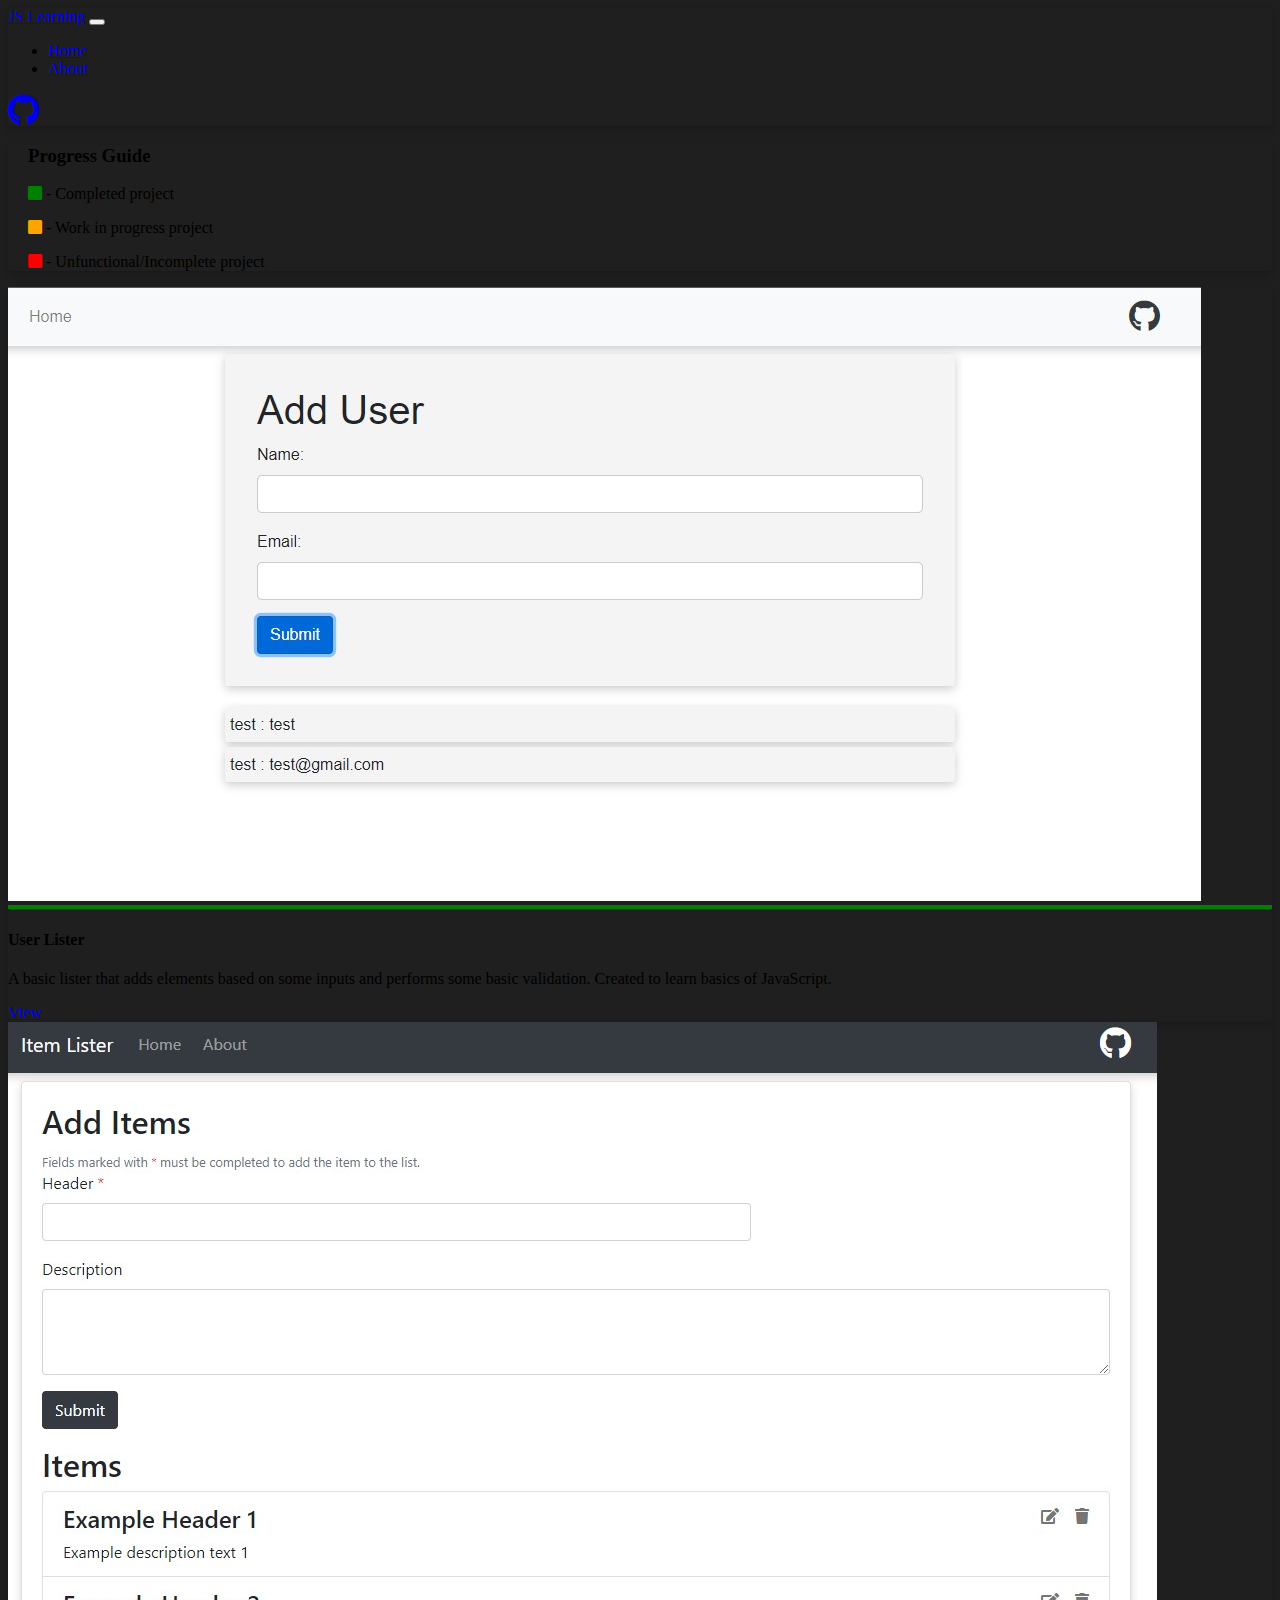
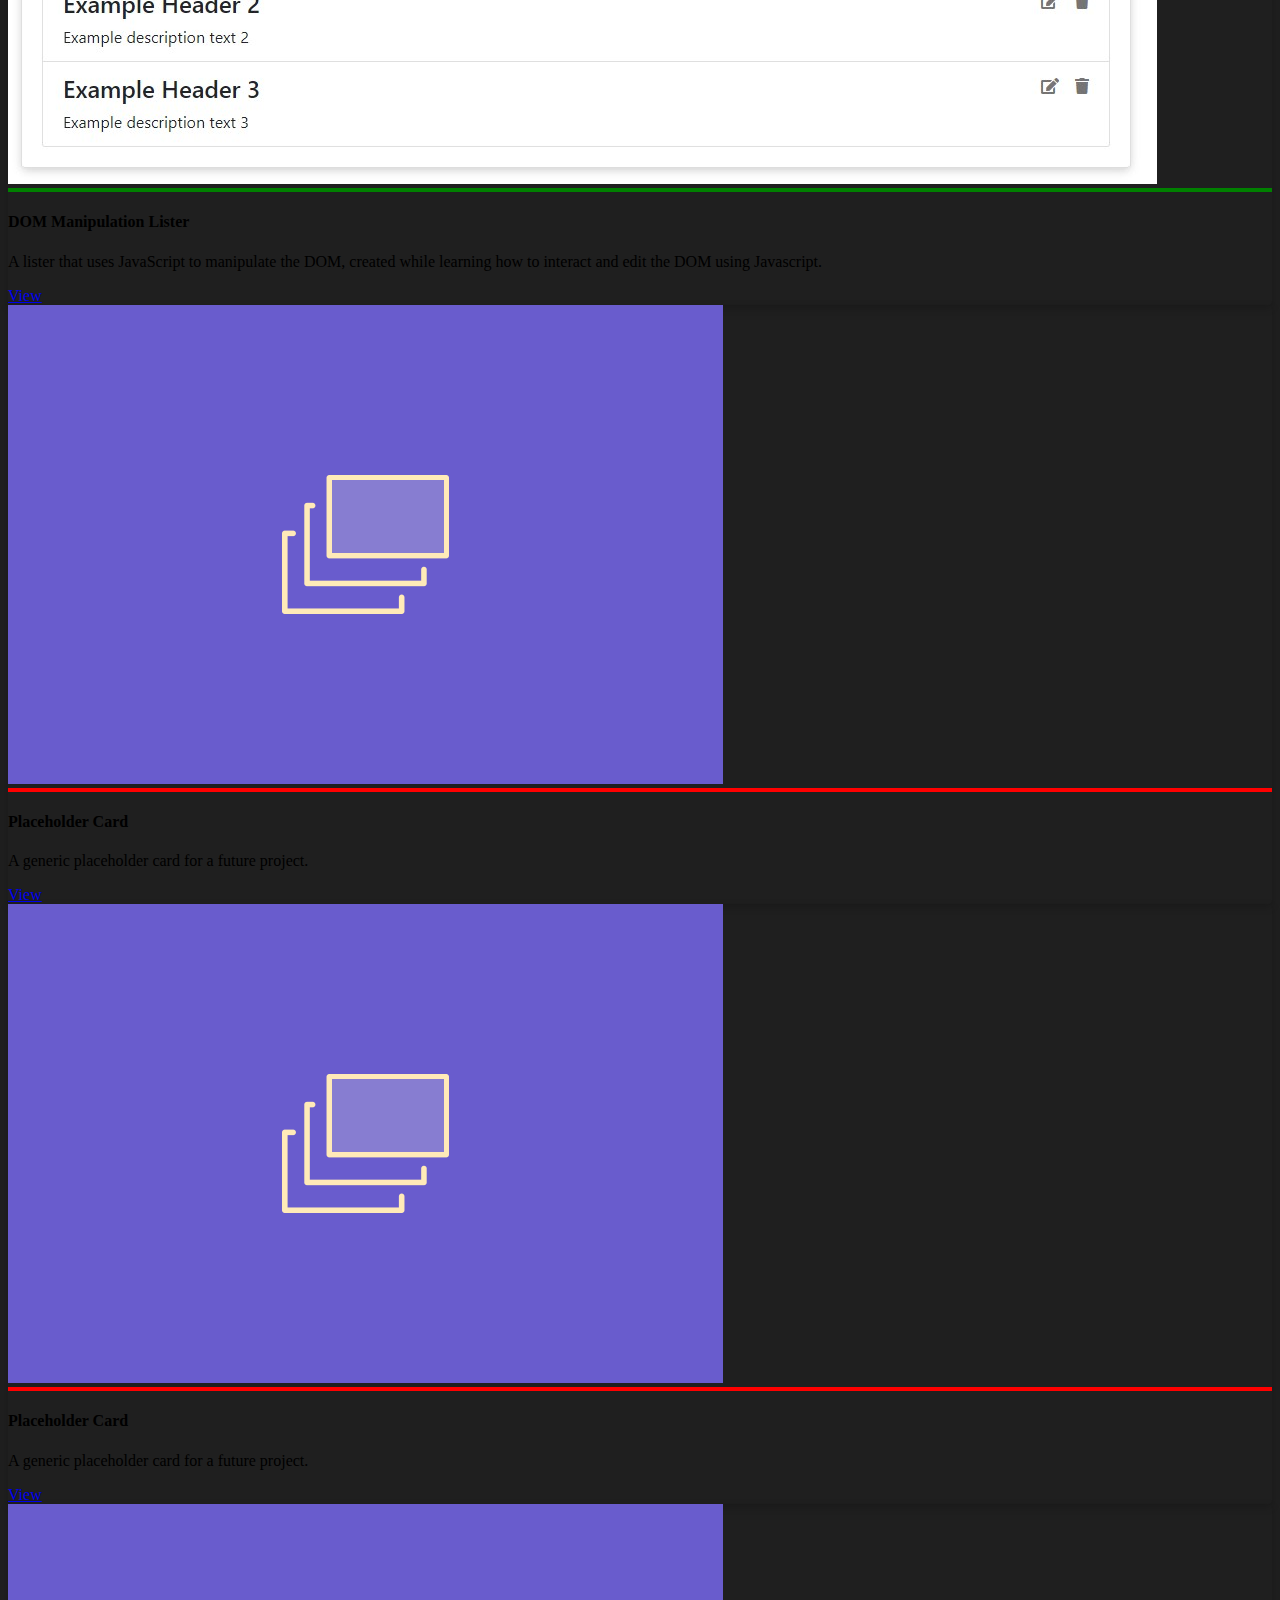
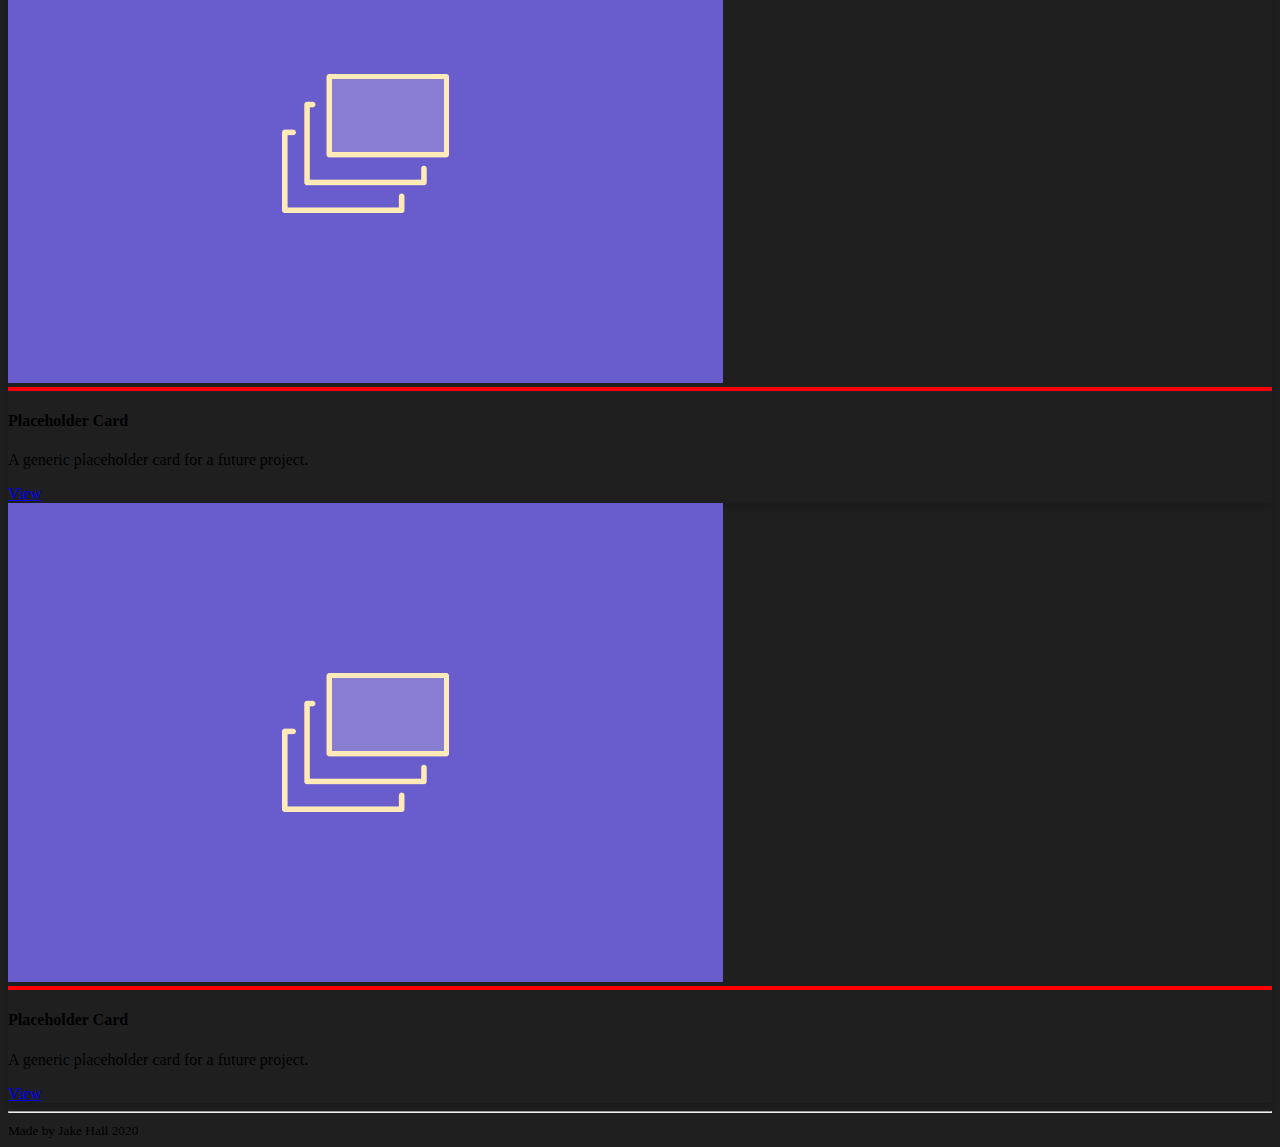
<file: index.html>
<!DOCTYPE html>
<html lang="en">

<head>
  <meta charset="UTF-8" />
  <meta name="viewport" content="width=device-width, initial-scale=1.0" />
  <meta http-equiv="X-UA-Compatible" content="ie=edge" />
  <title>JS - Home</title>
  <link rel="stylesheet" href="https://stackpath.bootstrapcdn.com/bootstrap/4.5.0/css/bootstrap.min.css"
    integrity="sha384-9aIt2nRpC12Uk9gS9baDl411NQApFmC26EwAOH8WgZl5MYYxFfc+NcPb1dKGj7Sk" crossorigin="anonymous">
  <link rel="stylesheet" href="CSS/all.css">
  <link rel="stylesheet" href="CSS/site.css">
</head>

<body class="bg-very-dark">
  <nav class="navbar navbar-expand-lg navbar-dark bg-dark subtle-shadow">
    <div class="container">
      <a class="navbar-brand" href="#">JS Learning</a>
      <button class="navbar-toggler" type="button" data-toggle="collapse" data-target="#collapsibleNavId"
        aria-controls="collapsibleNavId" aria-expanded="false" aria-label="Toggle navigation">
        <span class="navbar-toggler-icon"></span>
      </button>
      <div class="collapse navbar-collapse" id="collapsibleNavId">
        <ul class="navbar-nav mr-auto mt-2 mt-lg-0">
          <li class="nav-item active mr-1">
            <a class="nav-link btn btn-dark" href="#">Home <span class="sr-only">(current)</span></a>
          </li>
          <li class="nav-item">
            <a class="nav-link btn btn-dark" href="/Pages/About.html">About</a>
          </li>
        </ul>
        <a href="https://github.com/Diedinium" class="text-white"><i class="fab fa-github fa-2x"></i></a>
      </div>
    </div>
  </nav>
  <div class="container">
    <div class="row">
      <div class="col-12 text-white">
        <div class="mt-2 bg-dark rounded subtle-shadow px-35 pt-3 pb-2">
          <h3>Progress Guide</h3>
          <p class="mb-2"><i class="fas fa-square" style="color: green;"></i> - Completed project</p>
          <p class="mb-2"><i class="fas fa-square" style="color: orange;"></i> - Work in progress project</p>
          <p class="mb-2"><i class="fas fa-square" style="color: red;"></i> - Unfunctional/Incomplete project</p>
        </div>
      </div>
    </div>
    <div class="row">
      <div class="col-md-4 col-sm-6 col-12 mt-2 col-padding-none">
        <div class="card border-0 rounded subtle-shadow h-100 bg-dark">
          <img class="card-img-top" src="Images/img_UserLister.jpg" alt="">
          <div class="bar-complete"></div>
          <div class="card-body rounded-bottom ">
            <h4 class="card-title text-white">User Lister</h4>
            <p class="card-text text-white">A basic lister that adds elements based on some inputs and performs some basic validation. Created to learn basics of JavaScript.</p>
            <a href="Pages/UserLister.html" class="btn btn-primary">View</a>
          </div>
        </div>
      </div>
      <div class="col-md-4 col-sm-6 col-12 mt-2 col-padding-none">
        <div class="card border-0 rounded subtle-shadow h-100 bg-dark">
          <img class="card-img-top" src="Images/img_DOMCrashCourse.jpg" alt="">
          <div class="bar-complete"></div>
          <div class="card-body rounded-bottom ">
            <h4 class="card-title text-white">DOM Manipulation Lister</h4>
            <p class="card-text text-white">A lister that uses JavaScript to manipulate the DOM, created while learning how to interact and edit the DOM using Javascript.</p>
            <a href="Pages/DOMCrashCourse.html" class="btn btn-primary">View</a>
          </div>
        </div>
      </div>
      <div class="col-md-4 col-sm-6 col-12 mt-2 col-padding-none">
        <div class="card border-0 rounded subtle-shadow h-100 bg-dark">
          <img class="card-img-top" src="Images/img_placeholder.png" alt="">
          <div class="bar-nonfunctional"></div>
          <div class="card-body rounded-bottom ">
            <h4 class="card-title text-white">Placeholder Card</h4>
            <p class="card-text text-white">A generic placeholder card for a future project.</p>
            <a href="Pages/DOMCrashCourse.html" class="btn btn-primary disabled">View</a>
          </div>
        </div>
      </div>
      <div class="col-md-4 col-sm-6 col-12 mt-2 col-padding-none">
        <div class="card border-0 rounded subtle-shadow h-100 bg-dark">
          <img class="card-img-top" src="Images/img_placeholder.png" alt="">
          <div class="bar-nonfunctional"></div>
          <div class="card-body rounded-bottom ">
            <h4 class="card-title text-white">Placeholder Card</h4>
            <p class="card-text text-white">A generic placeholder card for a future project.</p>
            <a href="Pages/DOMCrashCourse.html" class="btn btn-primary disabled">View</a>
          </div>
        </div>
      </div>
      <div class="col-md-4 col-sm-6 col-12 mt-2 col-padding-none">
        <div class="card border-0 rounded subtle-shadow h-100 bg-dark">
          <img class="card-img-top" src="Images/img_placeholder.png" alt="">
          <div class="bar-nonfunctional"></div>
          <div class="card-body rounded-bottom ">
            <h4 class="card-title text-white">Placeholder Card</h4>
            <p class="card-text text-white">A generic placeholder card for a future project.</p>
            <a href="Pages/DOMCrashCourse.html" class="btn btn-primary disabled">View</a>
          </div>
        </div>
      </div>
      <div class="col-md-4 col-sm-6 col-12 mt-2 col-padding-none">
        <div class="card border-0 rounded subtle-shadow h-100 bg-dark">
          <img class="card-img-top" src="Images/img_placeholder.png" alt="">
          <div class="bar-nonfunctional"></div>
          <div class="card-body rounded-bottom ">
            <h4 class="card-title text-white">Placeholder Card</h4>
            <p class="card-text text-white">A generic placeholder card for a future project.</p>
            <a href="Pages/DOMCrashCourse.html" class="btn btn-primary disabled">View</a>
          </div>
        </div>
      </div>
    </div>
  </div>

  <footer class="mt-3 mb-2">
    <hr class="my-2 border-secondary">
    <div class="container">
      <small class="text-muted">Made by Jake Hall <span class="float-right">2020</span></small>
    </div>
  </footer>
  <script src="https://code.jquery.com/jquery-3.5.1.slim.min.js"
    integrity="sha384-DfXdz2htPH0lsSSs5nCTpuj/zy4C+OGpamoFVy38MVBnE+IbbVYUew+OrCXaRkfj"
    crossorigin="anonymous"></script>
  <script src="https://cdn.jsdelivr.net/npm/popper.js@1.16.0/dist/umd/popper.min.js"
    integrity="sha384-Q6E9RHvbIyZFJoft+2mJbHaEWldlvI9IOYy5n3zV9zzTtmI3UksdQRVvoxMfooAo"
    crossorigin="anonymous"></script>
  <script src="https://stackpath.bootstrapcdn.com/bootstrap/4.5.0/js/bootstrap.min.js"
    integrity="sha384-OgVRvuATP1z7JjHLkuOU7Xw704+h835Lr+6QL9UvYjZE3Ipu6Tp75j7Bh/kR0JKI"
    crossorigin="anonymous"></script>
</body>

</html>
</file>
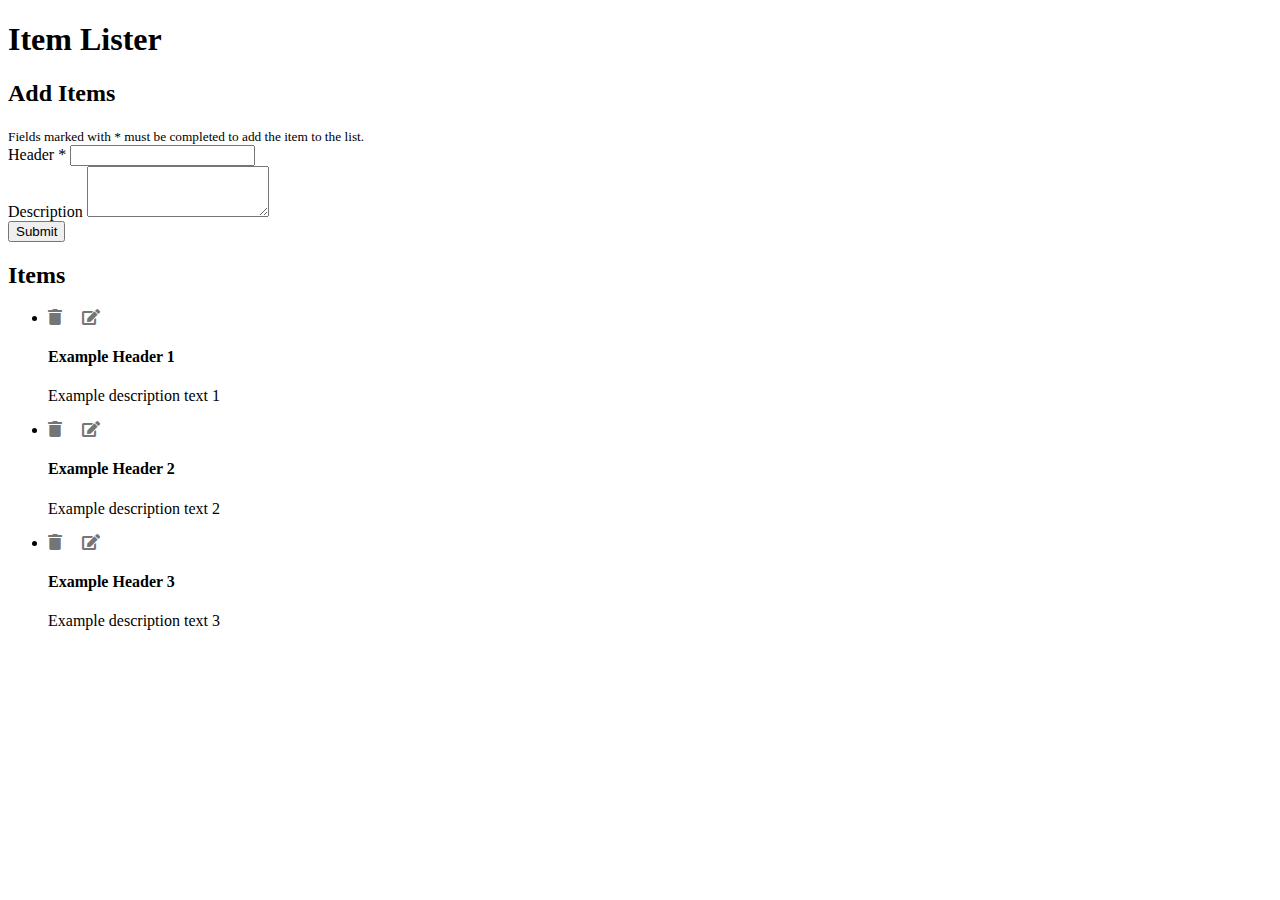
<file: DOMCrashCourse.html>
<!DOCTYPE html>
<html lang="en">

<head>
    <meta charset="UTF-8">
    <meta name="viewport" content="width=device-width, initial-scale=1.0">
    <title>JavaScript DOM CrashCourse</title>
    <link rel="stylesheet" href="https://maxcdn.bootstrapcdn.com/bootstrap/4.0.0-beta/css/bootstrap.min.css"
        integrity="sha384-/Y6pD6FV/Vv2HJnA6t+vslU6fwYXjCFtcEpHbNJ0lyAFsXTsjBbfaDjzALeQsN6M" crossorigin="anonymous">
    <link rel="stylesheet" href="CSS/DOMStyle.css">
    <link rel="stylesheet" href="CSS/all.css">
</head>

<body>
    <header id="main-header" class="bg-dark text-white p-4 mb-3">
        <div class="container">
            <h1 id="header-title">Item Lister <span style="display:none">123</span></h1>
        </div>
    </header>
    <div class="container">
        <div id="main" class="card card-body">
            <h2 class="title">Add Items</h2>
            <form class="mb-3">
                <div class="form-row">
                    <small class="col-12 text-muted form-text">Fields marked with <span class="text-danger">*</span> must be completed to add the item to the list.</small>
                    <div class="form-group col-8">
                        <label for="itemHeaderInput" class="">Header <span class="text-danger">*</span></label>
                        <input id="itemHeaderInput" type="text" class="form-control">
                    </div>
                    <div class="form-group col-12">
                        <label for="itemInput" class="">Description</label>
                        <textarea rows="3" id="itemInput" class="form-control"></textarea>
                    </div>
                </div>
                <input type="submit" class="btn btn-dark" value="Submit">
            </form>
            <p id="errorMessage" class="hidden text-danger rounded alert-danger px-3 py-2"></p>
            <h2 class="title">Items</h2>
            <ul id="items" class="list-group">
                <li class="list-group-item">
                    <i class="float-right fas fa-trash remove-item-x"></i>
                    <i class="float-right pr-3 fas fa-edit edit-item"></i>
                    <h4>Example Header 1</h4>
                    <p class="mb-0">Example description text 1</p>
                </li>
                <li class="list-group-item">
                    <i class="float-right fas fa-trash remove-item-x"></i>
                    <i class="float-right pr-3 fas fa-edit edit-item"></i>
                    <h4>Example Header 2</h4>
                    <p class="mb-0">Example description text 2</p>
                </li>
                <li class="list-group-item">
                    <i class="float-right fas fa-trash remove-item-x"></i>
                    <i class="float-right pr-3 fas fa-edit edit-item"></i>
                    <h4>Example Header 3</h4>
                    <p class="mb-0">Example description text 3</p>
                </li>
                <!-- <li class="list-group-item">Item 4<i class="float-right fas fa-trash remove-item-x"></i><i
                        class="float-right pr-3 fas fa-edit edit-item"></i></li> -->
                <!-- <li class="list-group-item">
                    <i class="float-right fas fa-save save-item"></i>
                    <div class="row margin-override">
                        <input type="text" placeholder="Header" class="form-control col-10 col-sm-11 mb-1">
                        <textarea rows="3" placeholder="Description" class="form-control col-12"></textarea>
                    </div>
                    <small class="text-muted form-text">Tip: Press Tab and Shift + Tab to move between the input boxes. You can also press enter while the cursor is in the header to complete an edit.</small>
                </li> -->
            </ul>
        </div>
    </div>


    <script src="Scripts/DOMScript.js"></script>
</body>

</html>
</file>
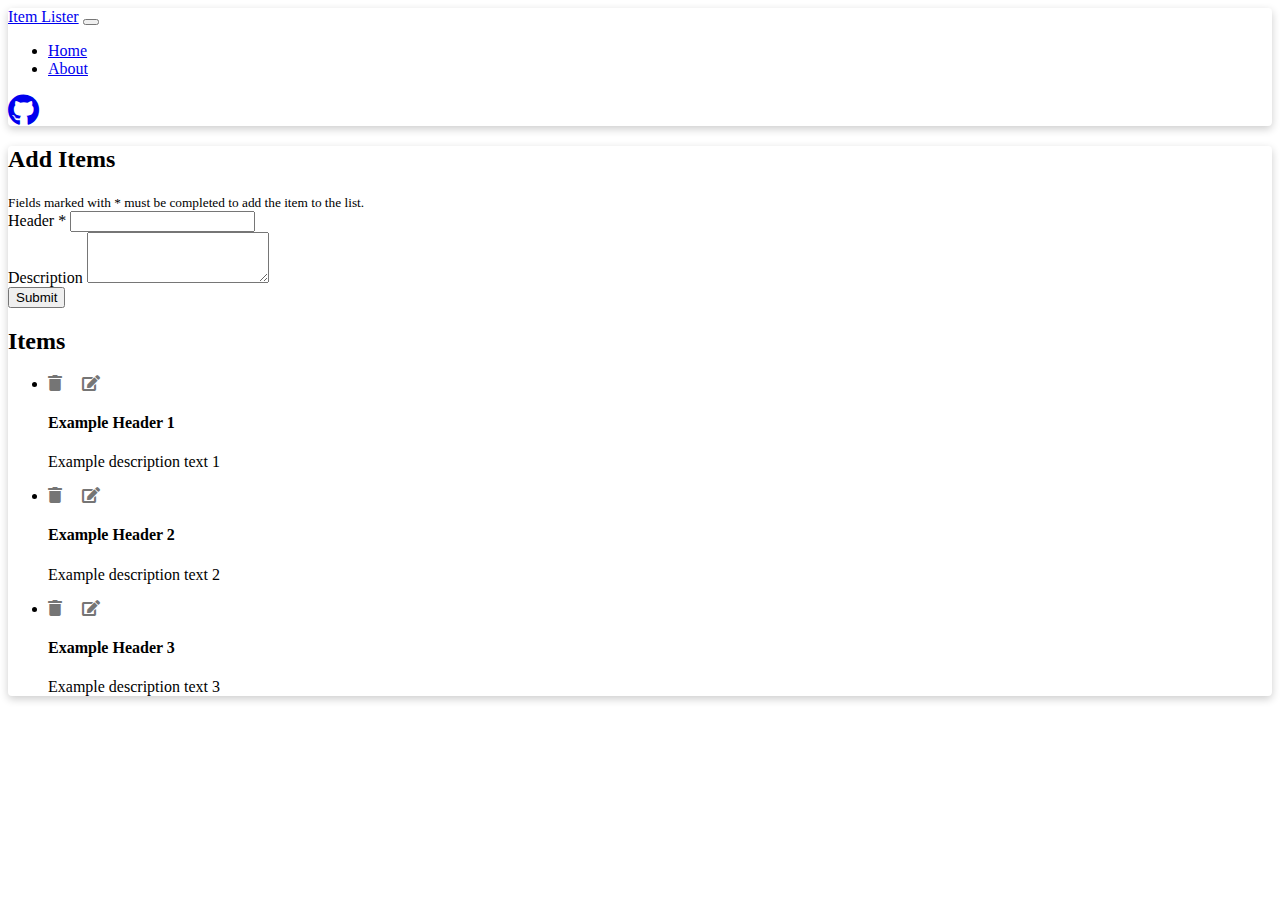
<file: Pages/DOMCrashCourse.html>
<!DOCTYPE html>
<html lang="en">

<head>
    <meta charset="UTF-8">
    <meta name="viewport" content="width=device-width, initial-scale=1.0">
    <title>JavaScript DOM CrashCourse</title>
    <link rel="stylesheet" href="https://stackpath.bootstrapcdn.com/bootstrap/4.5.0/css/bootstrap.min.css"
        integrity="sha384-9aIt2nRpC12Uk9gS9baDl411NQApFmC26EwAOH8WgZl5MYYxFfc+NcPb1dKGj7Sk" crossorigin="anonymous">
    <link rel="stylesheet" href="../CSS/DOMCrashCourseStyle.css">
    <link rel="stylesheet" href="../CSS/all.css">
    <link rel="stylesheet" href="../CSS/site.css">
    <title>JS - DOM Manipulation</title>
</head>

<body>
    <nav class="navbar navbar-expand-lg navbar-dark bg-dark subtle-shadow">
        <div class="container">
          <a class="navbar-brand" href="#">Item Lister</a>
          <button class="navbar-toggler" type="button" data-toggle="collapse" data-target="#collapsibleNavId"
            aria-controls="collapsibleNavId" aria-expanded="false" aria-label="Toggle navigation">
            <span class="navbar-toggler-icon"></span>
          </button>
          <div class="collapse navbar-collapse" id="collapsibleNavId">
            <ul class="navbar-nav mr-auto mt-2 mt-lg-0">
              <li class="nav-item mr-1">
                <a class="nav-link btn btn-dark" href="../index.html">Home <span class="sr-only">(current)</span></a>
              </li>
              <li class="nav-item">
                <a class="nav-link btn btn-dark" href="/Pages/About.html">About</a>
              </li>
            </ul>
            <a href="https://github.com/Diedinium" class="text-white"><i class="fab fa-github fa-2x"></i></a>
          </div>
        </div>
      </nav>
    <div class="container mt-2">
        <div id="main" class="card card-body subtle-shadow">
            <h2 class="title">Add Items</h2>
            <form class="mb-3">
                <div class="form-row">
                    <small class="col-12 text-muted form-text">Fields marked with <span class="text-danger">*</span>
                        must be completed to add the item to the list.</small>
                    <div class="form-group col-8">
                        <label for="itemHeaderInput" class="">Header <span class="text-danger">*</span></label>
                        <input id="itemHeaderInput" type="text" class="form-control">
                    </div>
                    <div class="form-group col-12">
                        <label for="itemInput" class="">Description</label>
                        <textarea rows="3" id="itemInput" class="form-control"></textarea>
                    </div>
                </div>
                <input type="submit" class="btn btn-dark" value="Submit">
            </form>
            <p id="errorMessage" class="hidden text-danger rounded alert-danger px-3 py-2"></p>
            <h2 class="title">Items</h2>
            <ul id="items" class="list-group">
                <li class="list-group-item">
                    <i class="float-right fas fa-trash remove-item-x"></i>
                    <i class="float-right pr-3 fas fa-edit edit-item"></i>
                    <h4>Example Header 1</h4>
                    <p class="mb-0">Example description text 1</p>
                </li>
                <li class="list-group-item">
                    <i class="float-right fas fa-trash remove-item-x"></i>
                    <i class="float-right pr-3 fas fa-edit edit-item"></i>
                    <h4>Example Header 2</h4>
                    <p class="mb-0">Example description text 2</p>
                </li>
                <li class="list-group-item">
                    <i class="float-right fas fa-trash remove-item-x"></i>
                    <i class="float-right pr-3 fas fa-edit edit-item"></i>
                    <h4>Example Header 3</h4>
                    <p class="mb-0">Example description text 3</p>
                </li>
                <!-- <li class="list-group-item">Item 4<i class="float-right fas fa-trash remove-item-x"></i><i
                        class="float-right pr-3 fas fa-edit edit-item"></i></li> -->
                <!-- <li class="list-group-item">
                    <i class="float-right fas fa-save save-item"></i>
                    <div class="row margin-override">
                        <input type="text" placeholder="Header" class="form-control col-10 col-sm-11 mb-1">
                        <textarea rows="3" placeholder="Description" class="form-control col-12"></textarea>
                    </div>
                    <small class="text-muted form-text">Tip: Press Tab and Shift + Tab to move between the input boxes. You can also press enter while the cursor is in the header to complete an edit.</small>
                </li> -->
            </ul>
        </div>
    </div>

    <script src="https://code.jquery.com/jquery-3.5.1.slim.min.js"
        integrity="sha384-DfXdz2htPH0lsSSs5nCTpuj/zy4C+OGpamoFVy38MVBnE+IbbVYUew+OrCXaRkfj"
        crossorigin="anonymous"></script>
    <script src="https://cdn.jsdelivr.net/npm/popper.js@1.16.0/dist/umd/popper.min.js"
        integrity="sha384-Q6E9RHvbIyZFJoft+2mJbHaEWldlvI9IOYy5n3zV9zzTtmI3UksdQRVvoxMfooAo"
        crossorigin="anonymous"></script>
    <script src="https://stackpath.bootstrapcdn.com/bootstrap/4.5.0/js/bootstrap.min.js"
        integrity="sha384-OgVRvuATP1z7JjHLkuOU7Xw704+h835Lr+6QL9UvYjZE3Ipu6Tp75j7Bh/kR0JKI"
        crossorigin="anonymous"></script>
    <script src="../Scripts/DOMScript.js"></script>
</body>

</html>
</file>
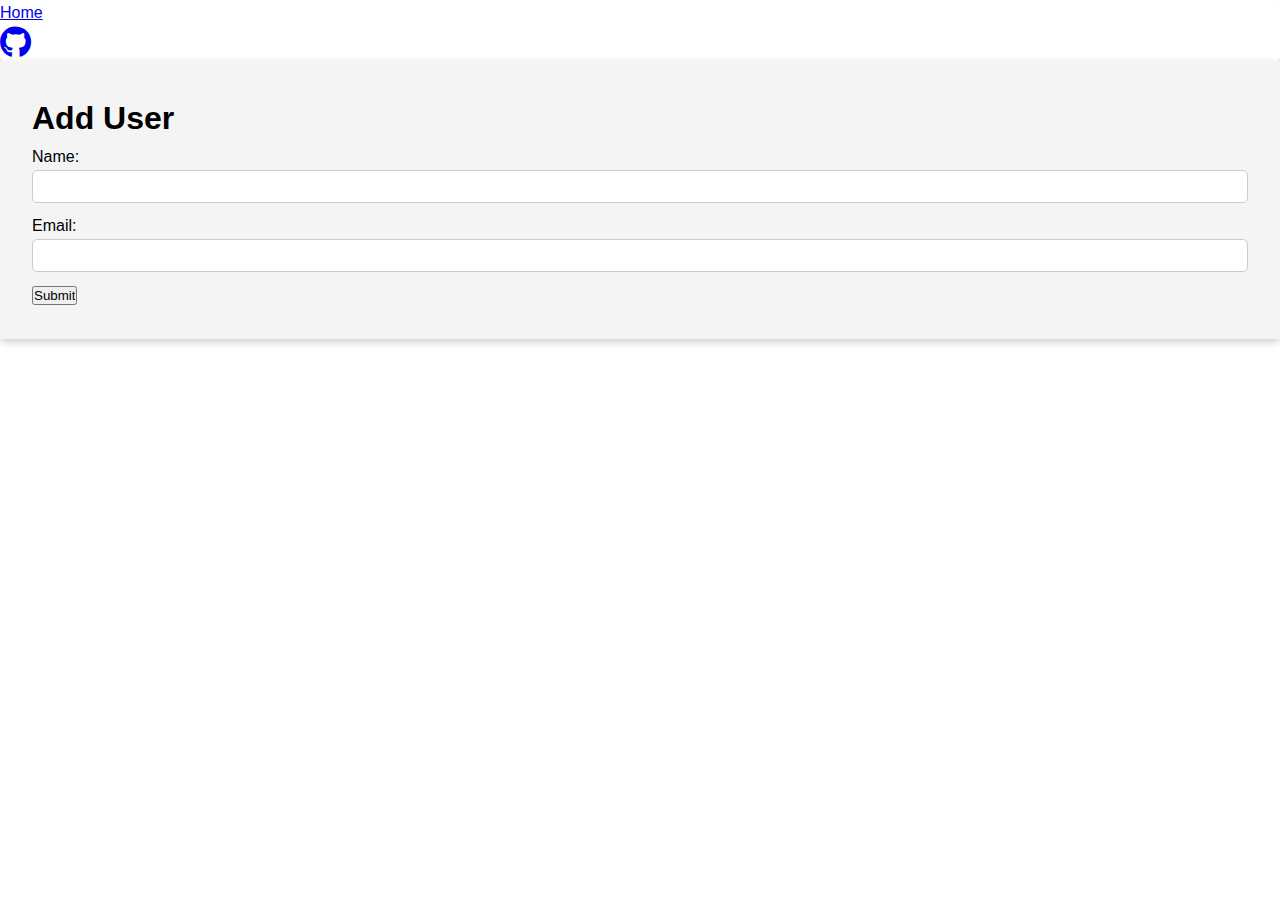
<file: Pages/UserLister.html>
<!DOCTYPE html>
<html lang="en">

<head>
  <meta charset="UTF-8" />
  <meta name="viewport" content="width=device-width, initial-scale=1.0" />
  <meta http-equiv="X-UA-Compatible" content="ie=edge" />
  <title>JS - Login Form</title>
  <link rel="stylesheet" href="https://stackpath.bootstrapcdn.com/bootstrap/4.5.0/css/bootstrap.min.css"
    integrity="sha384-9aIt2nRpC12Uk9gS9baDl411NQApFmC26EwAOH8WgZl5MYYxFfc+NcPb1dKGj7Sk" crossorigin="anonymous">
  <link rel="stylesheet" href="../CSS/all.css">
  <link rel="stylesheet" href="../CSS/site.css">
  <link rel="stylesheet" href="../CSS/UserLister.css">
</head>

<body>
  <nav class="navbar navbar-expand navbar-light bg-light subtle-shadow">
    <div class="container">
      <div class="nav navbar-nav">
        <a class="nav-item nav-link btn btn-light" href="../index.html">Home <span class="sr-only">(current)</span></a>
      </div>
      <a class="float-right" href="https://github.com/Diedinium"><i class="fab fa-github fa-2x text-dark"></i></a>
    </div>
  </nav>

  <section class="container">
    <div class="row">
      <div class="col-8 m-auto">
        <form class="rounded subtle-shadow mt-2" id="my-form">
          <h1>Add User</h1>
          <div class="msg"></div>
          <div class="form-group">
            <label class="form-text" for="name">Name:</label>
            <input class="form-control" type="text" id="name">
          </div>
          <div class="form-group">
            <label class="form-text" for="email">Email:</label>
            <input class="form-control" type="text" id="email">
          </div>
          <input class="btn btn-primary" type="submit" value="Submit">
        </form>
      </div>
    </div>

    <div class="row mt-3">
      <div class="col-8 m-auto">
        <ul id="users"></ul>
      </div>
    </div>
    

    <!-- <ul class="items">
        <li class="item">Item 1</li>
        <li class="item">Item 2</li>
        <li class="item">Item 3</li>
      </ul> -->
  </section>

  <script src="https://code.jquery.com/jquery-3.5.1.slim.min.js"
    integrity="sha384-DfXdz2htPH0lsSSs5nCTpuj/zy4C+OGpamoFVy38MVBnE+IbbVYUew+OrCXaRkfj"
    crossorigin="anonymous"></script>
  <script src="https://cdn.jsdelivr.net/npm/popper.js@1.16.0/dist/umd/popper.min.js"
    integrity="sha384-Q6E9RHvbIyZFJoft+2mJbHaEWldlvI9IOYy5n3zV9zzTtmI3UksdQRVvoxMfooAo"
    crossorigin="anonymous"></script>
  <script src="https://stackpath.bootstrapcdn.com/bootstrap/4.5.0/js/bootstrap.min.js"
    integrity="sha384-OgVRvuATP1z7JjHLkuOU7Xw704+h835Lr+6QL9UvYjZE3Ipu6Tp75j7Bh/kR0JKI"
    crossorigin="anonymous"></script>
  <script src="../Scripts/UserLister.js"></script>
</body>

</html>
</file>
<file: CSS/site.css>
.bg-very-dark {
    background-color: #1f1f1f;
}

a i.fab:hover {
    color: lightgray;
}

.shadow {
    box-shadow: 0px 3px 15px rgba(0, 0, 0, 0.2)!important;
}

.subtle-shadow {
    position: relative;
}

.subtle-shadow::before {
    content: "";
    position: absolute;
    width: 100%;
    height: 100%;
    top: 0;
    left: 0;
    z-index: -1;
    box-shadow: 0px 3px 9px rgba(0, 0, 0, 0.2);
    border-radius: 0.25rem;
}

.card>.list-group {
    border-top: none;
}

.bar-complete {
    height: 4px;
    background-color: green;
}

.bar-wip {
    height: 4px;
    background-color: orange;
}

.bar-nonfunctional {
    height: 4px;
    background-color: red;
}

.px-35 {
    padding-left: 1.25rem;
    padding-right: 1.25rem;
}
</file>
<file: CSS/DOMStyle.css>
.hidden {
    display: none;
}

.fade-out {
    animation: fadeOut ease 0.5s;
}

@keyframes fadeOut {
    0% {
        opacity: 1;
    }
    100% {
        opacity: 0;
    }
}

.remove-item-x {
    color: rgb(117, 117, 117);
    line-height: inherit!important;
}

.remove-item-x:hover {
    color: rgb(124, 50, 50);
    cursor: pointer;
}

.edit-item {
    color: rgb(117, 117, 117);
    padding-left: 1rem;
    line-height: inherit!important;
}

.edit-item:hover {
    color: rgb(68, 78, 122);
    cursor: pointer;
}

.edit-item-input {
    width: 97%;
    display: inline-block;
}

@media only screen and (max-width: 992px) {
    .edit-item-input {
        width: 94%;
    }

    body .save-item {
        right: 3%;
    }
}

@media only screen and (max-width: 768px) {
    body .save-item {
        right: 4%;
    }
}

@media only screen and (max-width: 450px) {
    .edit-item-input {
        width: 90%;
    }

    body .save-item {
        right: 5.5%;
    }
}

@media only screen and (max-width: 375px) {
    body .save-item {
        right: 6.5%;
    }
}

.save-item {
    color: rgb(117, 117, 117);
    line-height: 2.3!important;
    position: absolute;
    top: 7%;
    right: 1.9%;
}

.save-item:hover {
    color: rgb(53, 109, 51);
    cursor: pointer;
}

.margin-override {
    margin: auto;
}
</file>
<file: CSS/DOMCrashCourseStyle.css>
.hidden {
    display: none;
}

.fade-out {
    animation: fadeOut ease 0.5s;
}

@keyframes fadeOut {
    0% {
        opacity: 1;
    }
    100% {
        opacity: 0;
    }
}

.remove-item-x {
    color: rgb(117, 117, 117);
    line-height: inherit!important;
}

.remove-item-x:hover {
    color: rgb(124, 50, 50);
    cursor: pointer;
}

.edit-item {
    color: rgb(117, 117, 117);
    padding-left: 1rem;
    line-height: inherit!important;
}

.edit-item:hover {
    color: rgb(68, 78, 122);
    cursor: pointer;
}

.edit-item-input {
    width: 97%;
    display: inline-block;
}

@media only screen and (max-width: 992px) {
    .edit-item-input {
        width: 94%;
    }

    body .save-item {
        right: 3%;
    }
}

@media only screen and (max-width: 768px) {
    body .save-item {
        right: 4%;
    }
}

@media only screen and (max-width: 450px) {
    .edit-item-input {
        width: 90%;
    }

    body .save-item {
        right: 5.5%;
    }
}

@media only screen and (max-width: 375px) {
    body .save-item {
        right: 6.5%;
    }
}

.save-item {
    color: rgb(117, 117, 117);
    line-height: 2.3!important;
    position: absolute;
    top: 7%;
    right: 1.9%;
}

.save-item:hover {
    color: rgb(53, 109, 51);
    cursor: pointer;
}

.margin-override {
    margin: auto;
}
</file>
<file: CSS/UserLister.css>
* {
    margin: 0;
    padding: 0;
    box-sizing: border-box;
  }
  
  body {
    font-family: Arial, Helvetica, sans-serif;
    line-height: 1.6;
  }
  
  ul {
    list-style: none;
  }
  
  ul li {
    padding: 5px;
    background: #f4f4f4;
    margin: 5px 0;
  }
  
  header {
    background: #f4f4f4;
    padding: 1rem;
    text-align: center;
  }
  
  #my-form {
    padding: 2rem;
    background: #f4f4f4;
  }
  
  #my-form label {
    display: block;
  }
  
  #my-form input[type='text'] {
    width: 100%;
    padding: 8px;
    margin-bottom: 10px;
    border-radius: 5px;
    border: 1px solid #ccc;
  }
  
  .error {
    background: orangered;
    color: #fff;
    padding: 5px;
    margin: 5px;
  }
</file>
